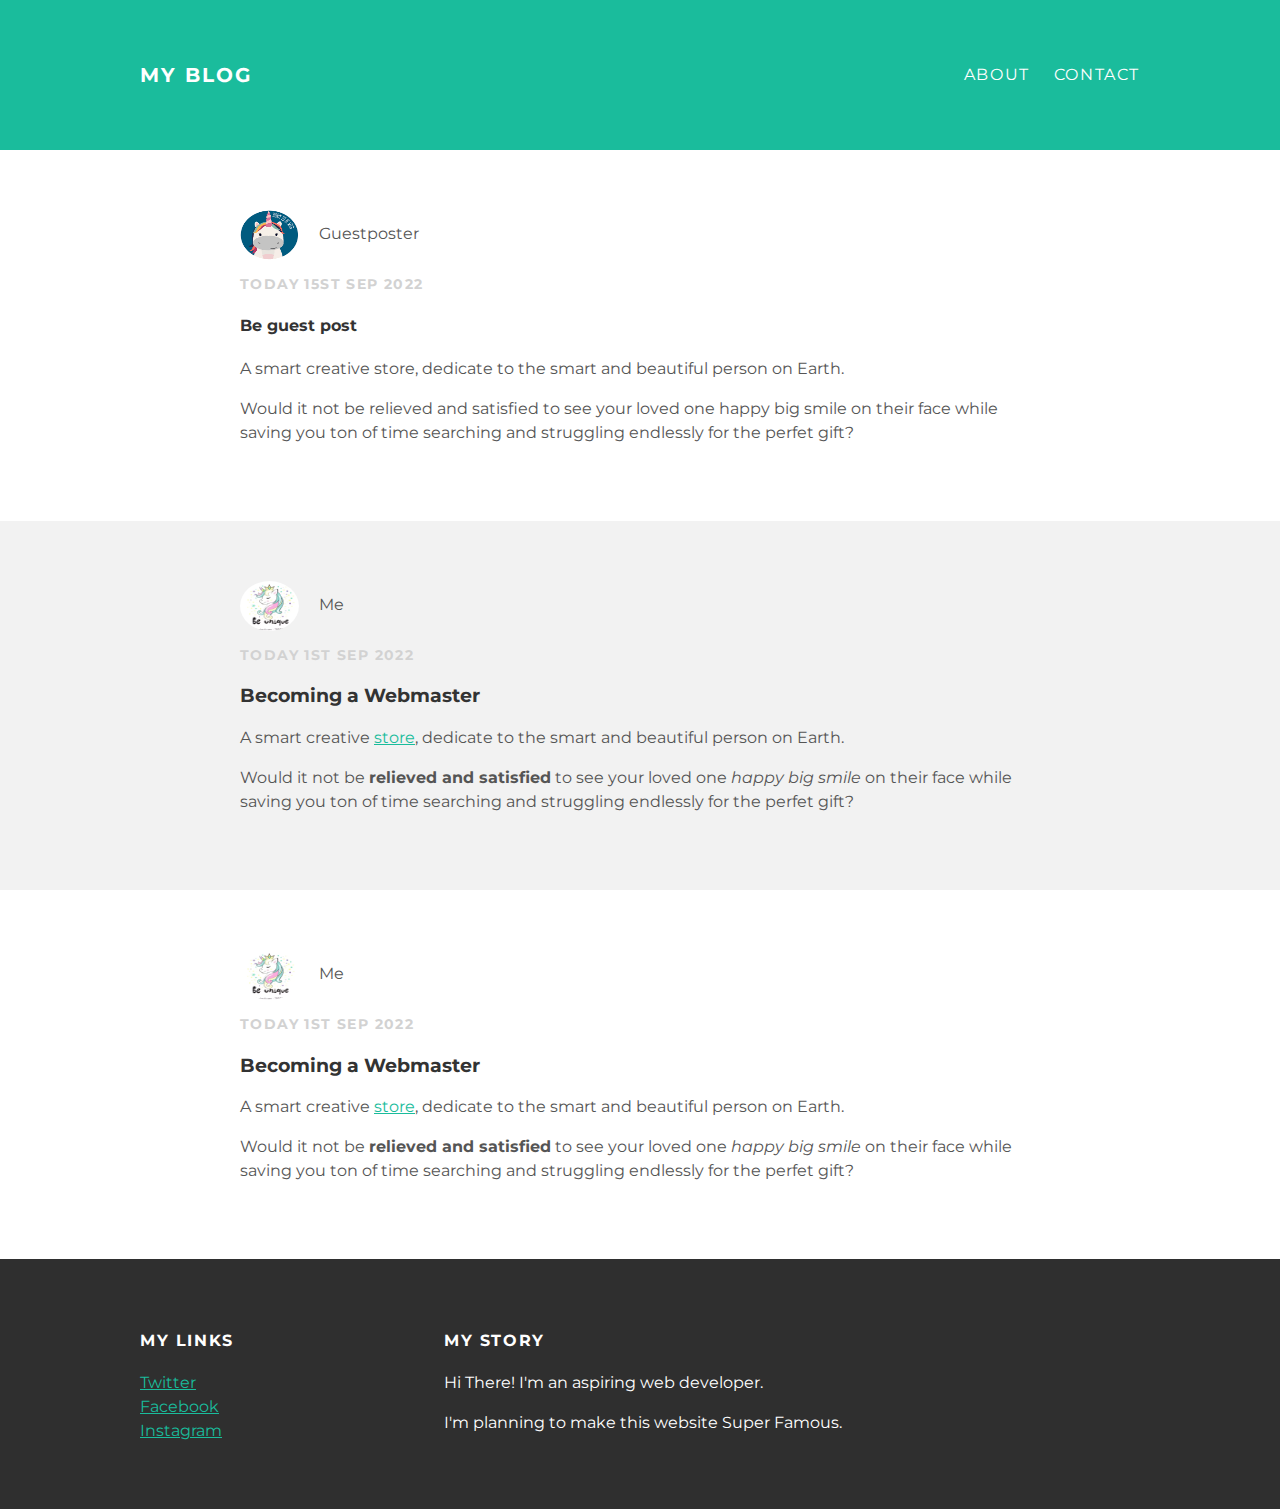
<file: index.html>
<!DOCTYPE html>
<html>
  <head>
    <title>My BLOG</title>
    <link rel="stylesheet" type="text/css" href="style.css">
  </head>
  <body>
    <div id="header">
      <div class="container">

        <a id="header-title" href="index.html">My Blog</a>
        <ul id="header-nav">
          <li><a href="about.html">About</a></li>
          <li><a href="https://google.com">Contact</a></li>
        </ul>
      </div><!-- container -->
    </div><!-- header -->
    <div id="content">
        <div class="post-container">
            <div class="post">
                <div class="post-author">
                  <img src="ava2.png">
                  <span>Guestposter</span>
                </div><!-- post-author -->
                <p class="post-date">Today 15st Sep 2022</p>
                <h4 class="post-title">Be guest post</h4>
                <div class="post-content">
                  <p>A smart creative store, dedicate to the smart and beautiful person on Earth.</p>
                  <p>Would it not be relieved and satisfied to see your loved one happy big smile on their face while saving you ton of time searching and struggling endlessly for the perfet gift?</p>
                </div><!-- post-content -->
            </div><!-- post -->
        </div><!-- content-container -->
        <div class="post-container">
          <div class="post">
            <div class="post-author">
              <img src="ava3.jpg">
              <span>Me</span>
            </div>
              <p class="post-date">Today 1st Sep 2022</p>
              <h3 class="post-title">Becoming a Webmaster</h3>
            <div class="post-content">
              <p>A smart creative <a href="https://google.com">store</a>, dedicate to the smart and beautiful person on Earth.</p>
              <p>Would it not be <strong>relieved and satisfied</strong> to see your loved one <em>happy big smile</em> on their face while saving you ton of time searching and struggling endlessly for the perfet gift?</p>
            </div>
          </div>
        </div>
      <div class="post-container">
          <div class="post">
            <div class="post-author">
              <img src="ava3.jpg">
              <span>Me</span>
            </div>
              <p class="post-date">Today 1st Sep 2022</p>
              <h3 class="post-title">Becoming a Webmaster</h3>
            <div class="post-content">
              <p>A smart creative <a href="https://google.com">store</a>, dedicate to the smart and beautiful person on Earth.</p>
              <p>Would it not be <strong>relieved and satisfied</strong> to see your loved one <em>happy big smile</em> on their face while saving you ton of time searching and struggling endlessly for the perfet gift?</p>
            </div>
          </div>
        </div>
    </div><!-- content -->
    <div id="footer">
      <div class="container">
        <div class="column" >
          <h4>My Links</h4>
          <p>
            <a href="https://twitter.com/uniconr">Twitter</a>
            <br>
            <a href="https://facebook.com/uniconr">Facebook</a>
            <br>
            <a href="https://instagram.com/gemmaniac">Instagram</a>
          </p>
        </div><!-- footer-column1 -->
        <div class="column">
          <h4>My Story</h4>
          <p>Hi There! I'm an aspiring web developer.</p>
          <p> I'm planning to make this website Super Famous.</p>
        </div><!-- footer-column2 -->
      </div><!-- footer-container -->
    </div><!-- footer -->
  </body>
</html>
</file>
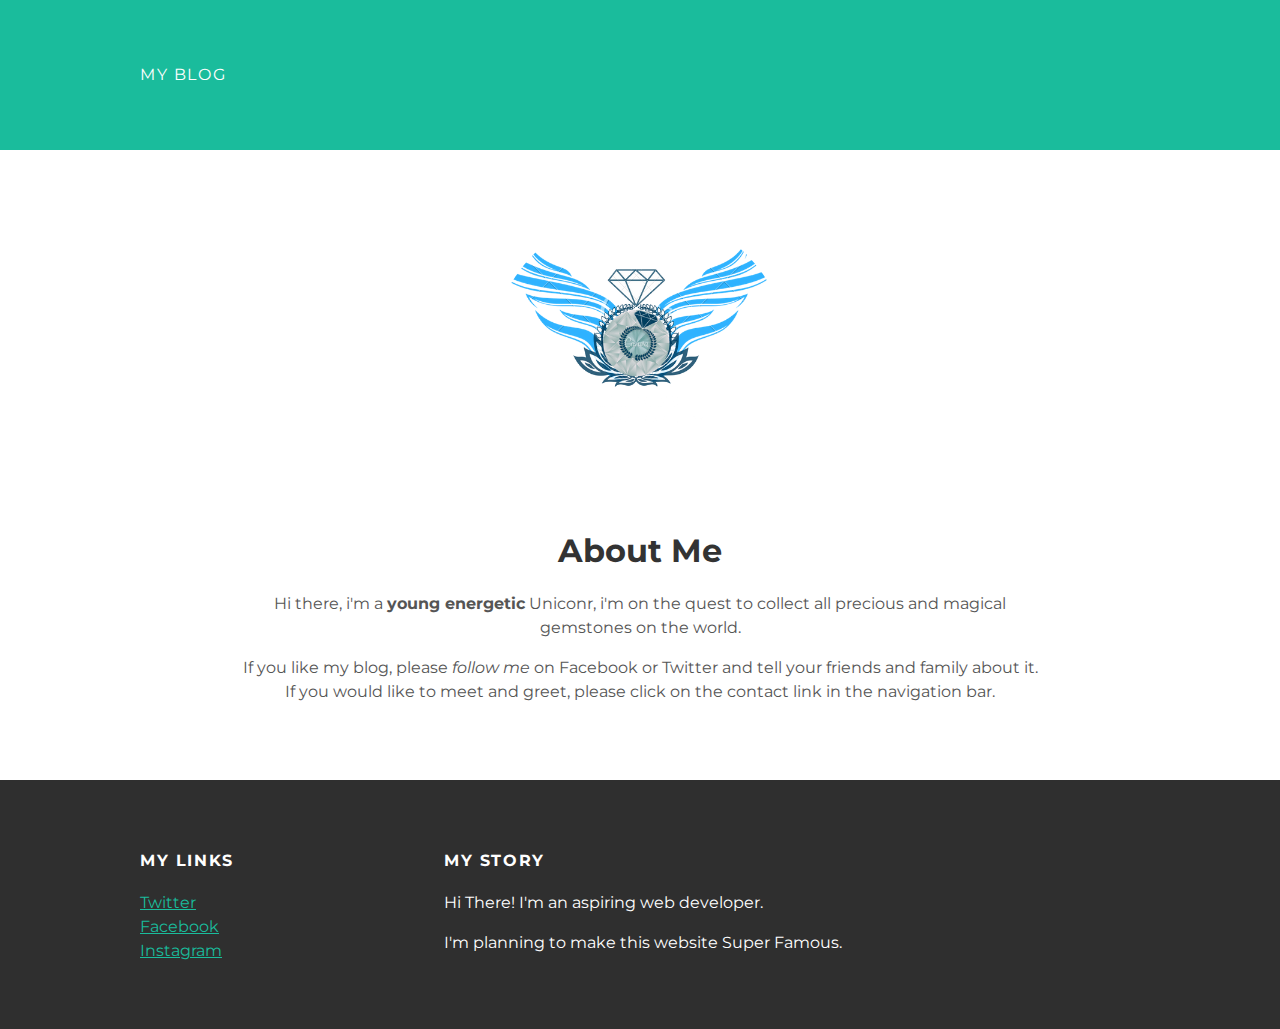
<file: about.html>
<!DOCTYPE html>
<html>
  <head>
    <title>My BLOG</title>
    <link rel="stylesheet" type="text/css" href="style.css">
  </head>
  <body>
    <div id = "header">
      <div class="container">
      <a href="index.html">My Blog</a>
      </div><!-- header-container -->
    </div><!-- header -->
    <div id="content">
        <div class="container">
          <div class="about">
            <div class="about-author">
              <img src="lotusme.png">
            </div><!-- about-author -->
            <h1 class="About-title">About Me</h1>
            <div class="About-content">
              <p>Hi there, i'm a <strong>young energetic</strong> Uniconr, i'm on the quest to collect all precious and magical gemstones on the world.</p>
              <p>If you like my blog, please <em>follow me</em> on Facebook or Twitter and tell your friends and family about it. If you would like to meet and greet, please click on the contact link in the navigation bar.</p>
            </div> <!-- about-content -->
          </div><!-- about -->
        </div><!-- about-container -->
    </div> <!-- content -->
    <div id="footer">
      <div class="container">
        <div class="column" >
          <h4>My Links</h4>
          <p>
            <a href="https://twitter.com/uniconr">Twitter</a>
            <br>
            <a href="https://facebook.com/uniconr">Facebook</a>
            <br>
            <a href="https://instagram.com/gemmaniac">Instagram</a>
          </p>
        </div><!-- footer-column1 -->
        <div class="column">
          <h4>My Story</h4>
          <p>Hi There! I'm an aspiring web developer.</p>
          <p> I'm planning to make this website Super Famous.</p>
        </div><!-- footer-column2 -->
      </div><!-- footer-container -->
    </div><!-- footer -->
  </body>
</html>
</file>
<file: style.css>
@import url(http://fonts.googleapis.com/css?family=Montserrat:400,700);
body {
  color: #555;
  margin: 0;
  font-family: 'Montserrat', sans-serif;
}
#header {
  background-color: #1abc9c;
  height: 150px;
  line-height: 150px;
}
#header a {
  color: white;
  text-decoration: none;
  text-transform: uppercase;
  letter-spacing: 0.1em;
}
#header a:hover {
  color: #222;
}
#header-title {
  display: block;
  float: left;
  font-size: 20px;
  font-weight: bold;
}
#header-nav {
  display: block;
  float: right;
  margin-top: 0;
}
#header-nav li{
  display: inline;
  padding-left: 20px;
}
.container {
  max-width: 1000px;
  margin: 0 auto;
}
#footer {
  background-color: #2f2f2f;
  padding: 50px 0;
}
.column {
  min-width: 300px;
  display: inline-block;
  vertical-align: top;
}
#footer h4 {
  color: white;
  text-transform: uppercase;
  letter-spacing: 0.1em;
}
#footer p {
  color: white;
}
a {
  color: #1abc9c;
  text-decoration: underline;
}
a:hover {
  color: #F6A623;
}
.post, .about {
  max-width: 800px;
  margin: 0 auto;
  padding: 60px 0;
}
.about {
  text-align: center;
}
.post-author img {
  width: 59px;
  height: 50px;
  vertical-align: middle;
}
.about-author img {
  width: 300px;
  height: 300px;
  vertical-align: middle;
}
.post-author img,.about-author img{
  border-radius: 50%;
}
.post-author span {
  margin-left: 16px;
}
.post-date {
  color: #d2d2d2;
  font-size: 14px;
  font-weight: bold;
  text-transform: uppercase;
  letter-spacing: 0.1em;
}
h1, h2, h3, h4 {
  color: #333;
}
p {
  line-height: 1.5;
}
.post-container:nth-child(even) {
  background-color: #f2f2f2;
}
</file>
